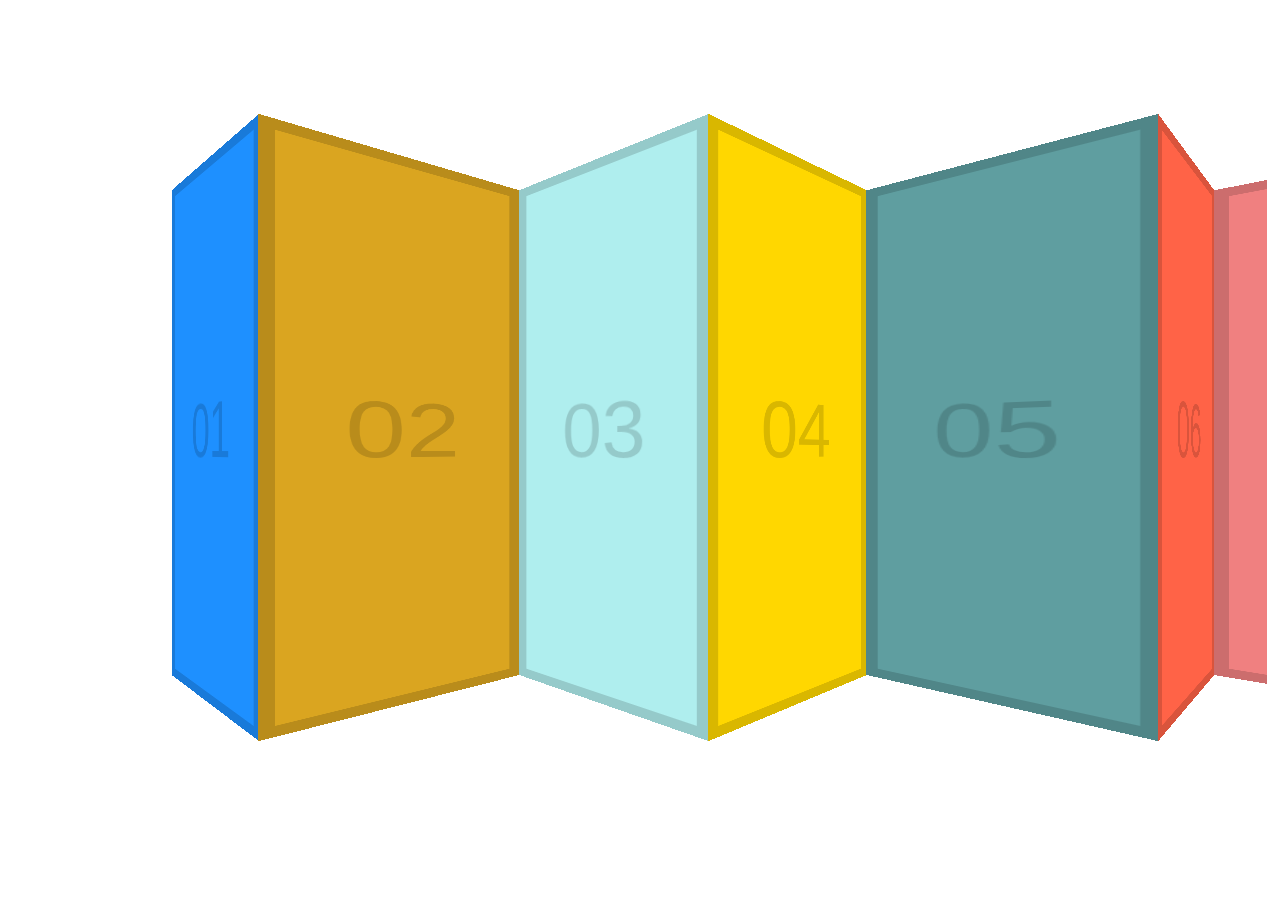
<file: clickAndDrag/index.html>
<!DOCTYPE html>
<html lang="en">
<head>
  <meta charset="UTF-8">
  <title>Click and Drag</title>
  <link rel="stylesheet" href="style.css">
</head>
<body>
  <div class="items">
    <div class="item item1">01</div>
    <div class="item item2">02</div>
    <div class="item item3">03</div>
    <div class="item item4">04</div>
    <div class="item item5">05</div>
    <div class="item item6">06</div>
    <div class="item item7">07</div>
    <div class="item item8">08</div>
    <div class="item item9">09</div>
    <div class="item item10">10</div>
    <div class="item item11">11</div>
    <div class="item item12">12</div>
    <div class="item item13">13</div>
    <div class="item item14">14</div>
    <div class="item item15">15</div>
    <div class="item item16">16</div>
    <div class="item item17">17</div>
    <div class="item item18">18</div>
    <div class="item item19">19</div>
    <div class="item item20">20</div>
    <div class="item item21">21</div>
    <div class="item item22">22</div>
    <div class="item item23">23</div>
    <div class="item item24">24</div>
    <div class="item item25">25</div>
  </div>

<script>
const slider = document.querySelector('.items');
let isDown = false;
let startX;
let scrollLeft;
slider.addEventListener('mousedown', (e) => {
  isDown = true;
  slider.classList.add('active');
  startX = e.pageX - slider.offsetLeft;
  scrollLeft = slider.scrollLeft;
});
slider.addEventListener('mouseleave', () => {
  isDown = false;
  slider.classList.remove('active');
});
slider.addEventListener('mouseup', () => {
  isDown = false;
  slider.classList.remove('active');
});
slider.addEventListener('mousemove', (e) => {
  if (!isDown) return; //stop the fn from running
  e.preventDefault();
  const x = e.pageX - slider.offsetLeft;
  const walk = (x - startX) * 3;
  slider.scrollLeft = scrollLeft - walk;
});
</script>

  </body>
</html>
</file>
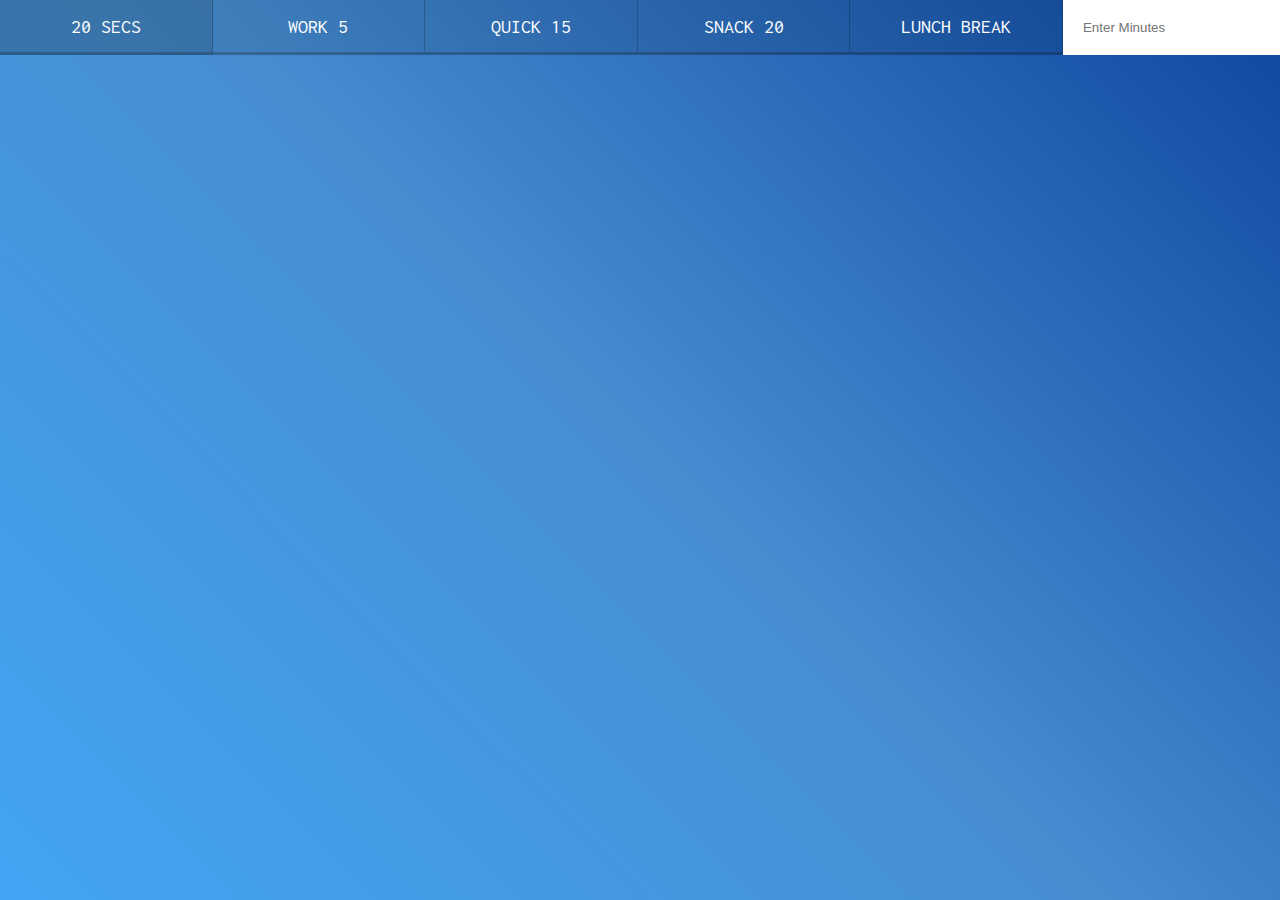
<file: countDown/index.html>
<!DOCTYPE html>
<html lang="en">
<head>
  <meta charset="UTF-8">
  <title>Countdown Timer</title>
  <link href='https://fonts.googleapis.com/css?family=Inconsolata' rel='stylesheet' type='text/css'>
  <link rel="stylesheet" href="style.css">
</head>
<body>
  <div class="timer">
    <div class="timer__controls">
      <button data-time="20" class="timer__button">20 Secs</button>
      <button data-time="300" class="timer__button">Work 5</button>
      <button data-time="900" class="timer__button">Quick 15</button>
      <button data-time="1200" class="timer__button">Snack 20</button>
      <button data-time="3600" class="timer__button">Lunch Break</button>
      <form name="customForm" id="custom">
        <input type="text" name="minutes" placeholder="Enter Minutes">
      </form>
    </div>
    <div class="display">
      <h1 class="display__time-left"></h1>
      <p class="display__end-time"></p>
    </div>
  </div>

  <script src="scripts.js"></script>
</body>
</html>
</file>
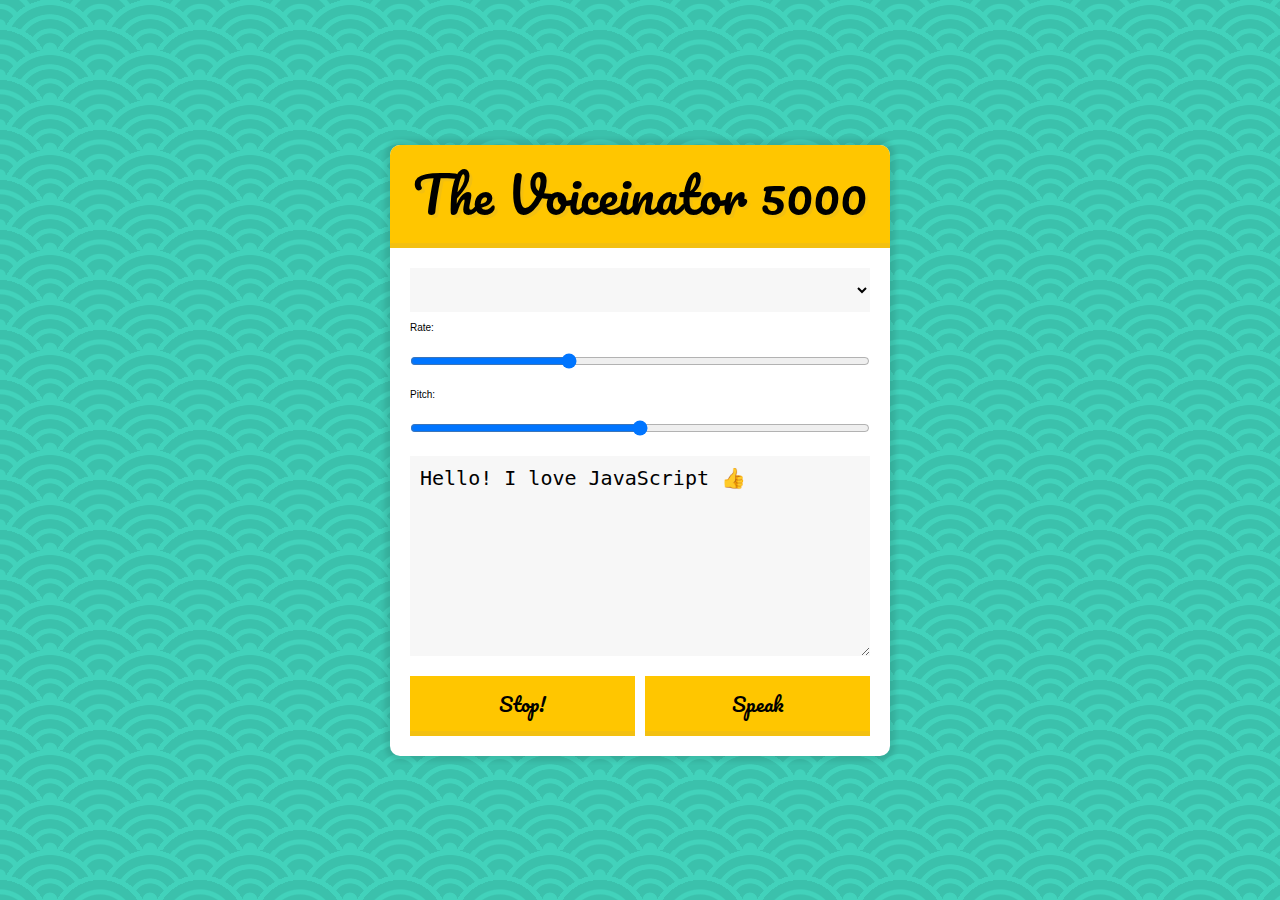
<file: speechGenerator/index.html>
<!DOCTYPE html>
<html lang="en">
<head>
  <meta charset="UTF-8">
  <title>Speech Synthesis</title>
  <link href='https://fonts.googleapis.com/css?family=Pacifico' rel='stylesheet' type='text/css'>
  <link rel="stylesheet" href="style.css">
</head>
<body>

    <div class="voiceinator">

      <h1>The Voiceinator 5000</h1>

      <select name="voice" id="voices">
        <option value="">Select A Voice</option>
      </select>

      <label for="rate">Rate:</label>
      <input name="rate" type="range" min="0" max="3" value="1" step="0.1">

      <label for="pitch">Pitch:</label>

      <input name="pitch" type="range" min="0" max="2" step="0.1">
      <textarea name="text">Hello! I love JavaScript 👍</textarea>
      <button id="stop">Stop!</button>
      <button id="speak">Speak</button>

    </div>

<script>
  const msg = new SpeechSynthesisUtterance();
  let voices = [];
  const voicesDropdown = document.querySelector('[name="voice"]');
  const options = document.querySelectorAll('[type="range"], [name="text"]');
  const speakButton = document.querySelector('#speak');
  const stopButton = document.querySelector('#stop');
  msg.text = document.querySelector('[name="text"]').value;

  function populateVoices(){
    voices = this.getVoices();
    voicesDropdown.innerHTML = voices
    .map(voice => `<option value="${voice.name}">${voice.name}(${voice.lang})</option>`)
    .join('');
    // possible to .filter(voice => vaoice.lang.includes('en'))

  }
   function setVoice(){
     msg.voice = voices.find(voice => voice.name === this.value);
     toggle();
   }

   function toggle(startOver = true){
     speechSynthesis.cancel();
     if(startOver){
       speechSynthesis.speak(msg);}
   }
   function setOption(){
     msg[this.name] = this.value;
     toggle();
   }
  speechSynthesis.addEventListener('voiceschanged', populateVoices);
  voicesDropdown.addEventListener('change',setVoice);
  options.forEach(option =>option.addEventListener('change',setOption));
  speakButton.addEventListener('click', toggle);
  stopButton.addEventListener('click', () => toggle(false));
  // you can't do stopButton.addEventListener('click', toggle(false));
  // you can do stopButton.addEventListener('click', toggle.bind(null, false));
</script>

</body>
</html>
</file>
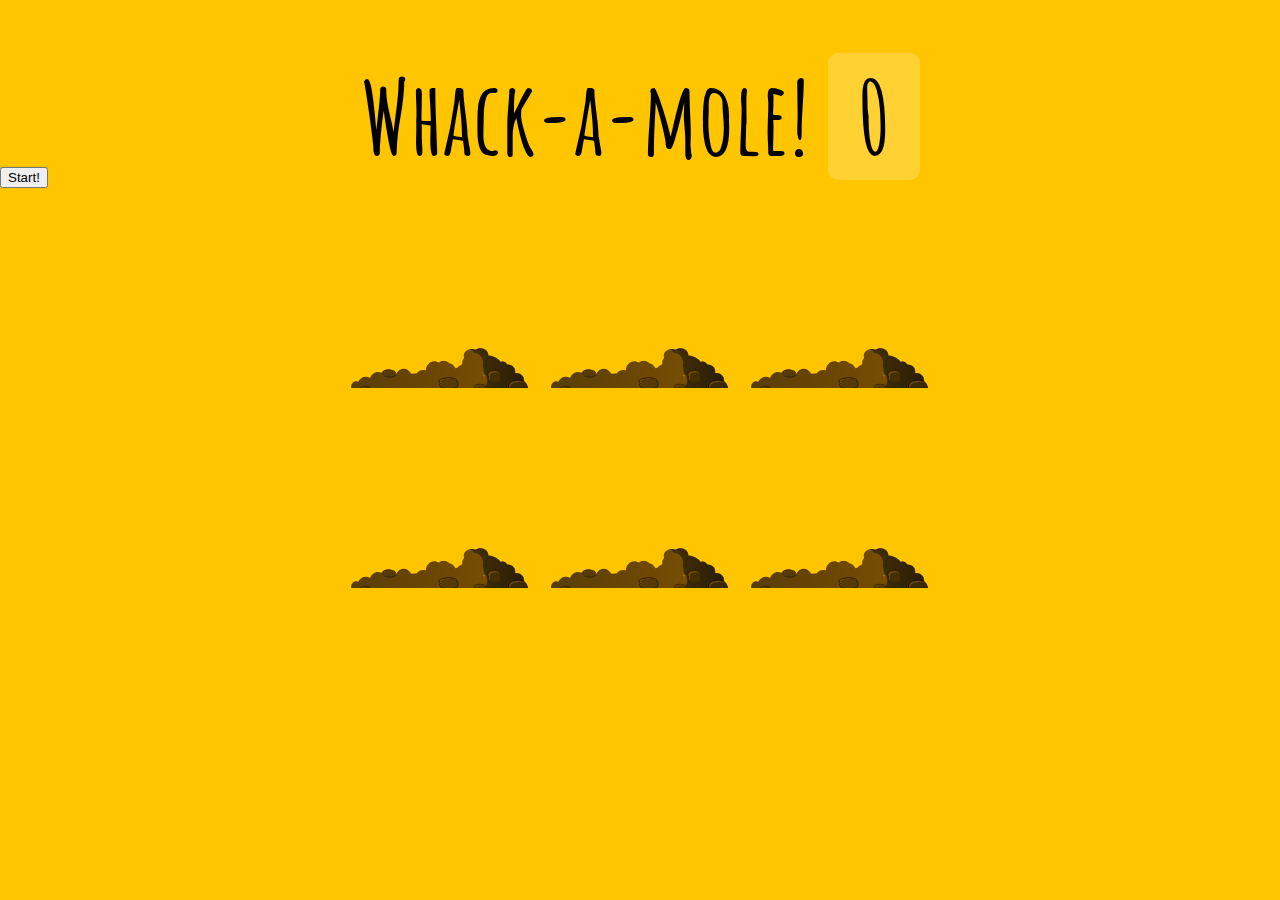
<file: whack/index.html>
<!DOCTYPE html>
<html lang="en">
<head>
  <meta charset="UTF-8">
  <title>Whack A Mole!</title>
  <link href='https://fonts.googleapis.com/css?family=Amatic+SC:400,700' rel='stylesheet' type='text/css'>
  <link rel="stylesheet" href="style.css">
</head>
<body>

  <h1>Whack-a-mole! <span class="score">0</span></h1>
  <button onClick="startGame()">Start!</button>

  <div class="game">
    <div class="hole hole1">
      <div class="mole"></div>
    </div>
    <div class="hole hole2">
      <div class="mole"></div>
    </div>
    <div class="hole hole3">
      <div class="mole"></div>
    </div>
    <div class="hole hole4">
      <div class="mole"></div>
    </div>
    <div class="hole hole5">
      <div class="mole"></div>
    </div>
    <div class="hole hole6">
      <div class="mole"></div>
    </div>
  </div>

<script>
  const holes = document.querySelectorAll('.hole');
  const scoreBoard = document.querySelector('.score');
  const moles = document.querySelectorAll('.mole');
  let lastHole;
  let timeUp = false;
  let score = 0;

  function randomTime(min, max){
    return Math.round(Math.random() * (max - min) + min);
}
 function randomHole(holes){
   const idx = Math.floor(Math.random() * holes.length);
   const hole = holes[idx];
   if (hole ===lastHole){
     return randomHole(holes)
   }
   lastHole = hole;
   return hole;
 }

 function peep(){
   const time = randomTime(200,1000);
   const hole = randomHole(holes);
   hole.classList.add('up');
   setTimeout(() => {
     hole.classList.remove('up');
     if (!timeUp) peep();
   }, time);
 }

 function startGame(){
   scoreBoard.textContent = 0;
   timeUp = false;
   score = 0;
   peep();
   setTimeout(() => timeUp = true, 10000)
 }

 function bonk(e){
   if(!e.isTrusted) return; //cheater!
   score++;
   this.classList.remove('up');
   scoreBoard.textContent = score;
 }

 moles.forEach(mole => mole.addEventListener('click', bonk));
</script>
</body>
</html>
</file>
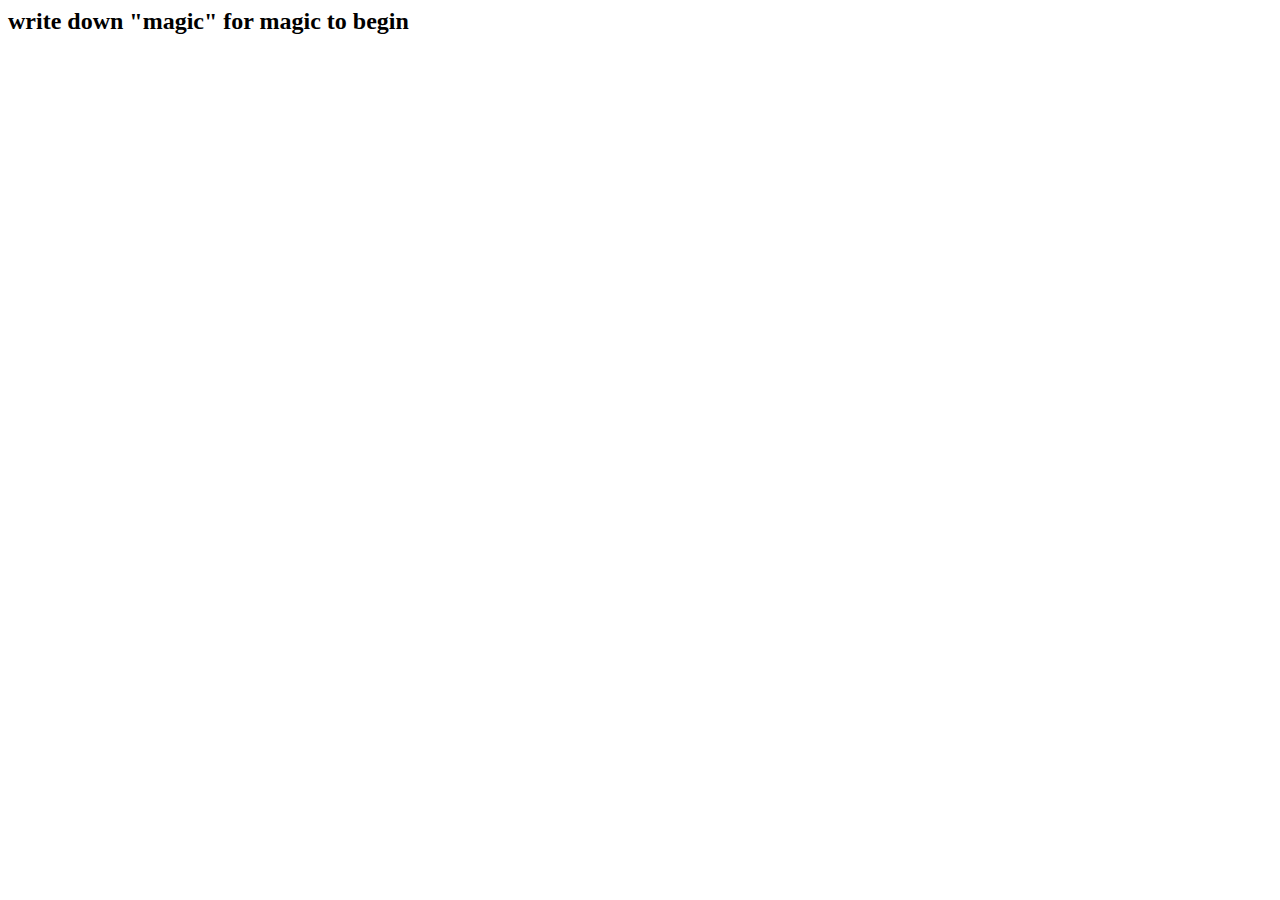
<file: keydetection.html>
<html lang = "en">
<head>
  <meta charset = "UTF-8">
  <title>Key detection </title>
  <script type = "text/javascript" src="http://www.cornify.com/js/cornify.js">
  </script>
</head>
<body>
  <h2>write down "magic" for magic to begin</h2>
  <script>
  const pressed =[];
  const secretCode ='magic';
  window.addEventListener('keyup', (e) =>{
    pressed.push(e.key);
    pressed.splice(-secretCode.length - 1, pressed.length - secretCode.length);
    if (pressed.join('').includes(secretCode)){
      cornify_add();
    }

  })
  </script>
</body>
</html>
</file>
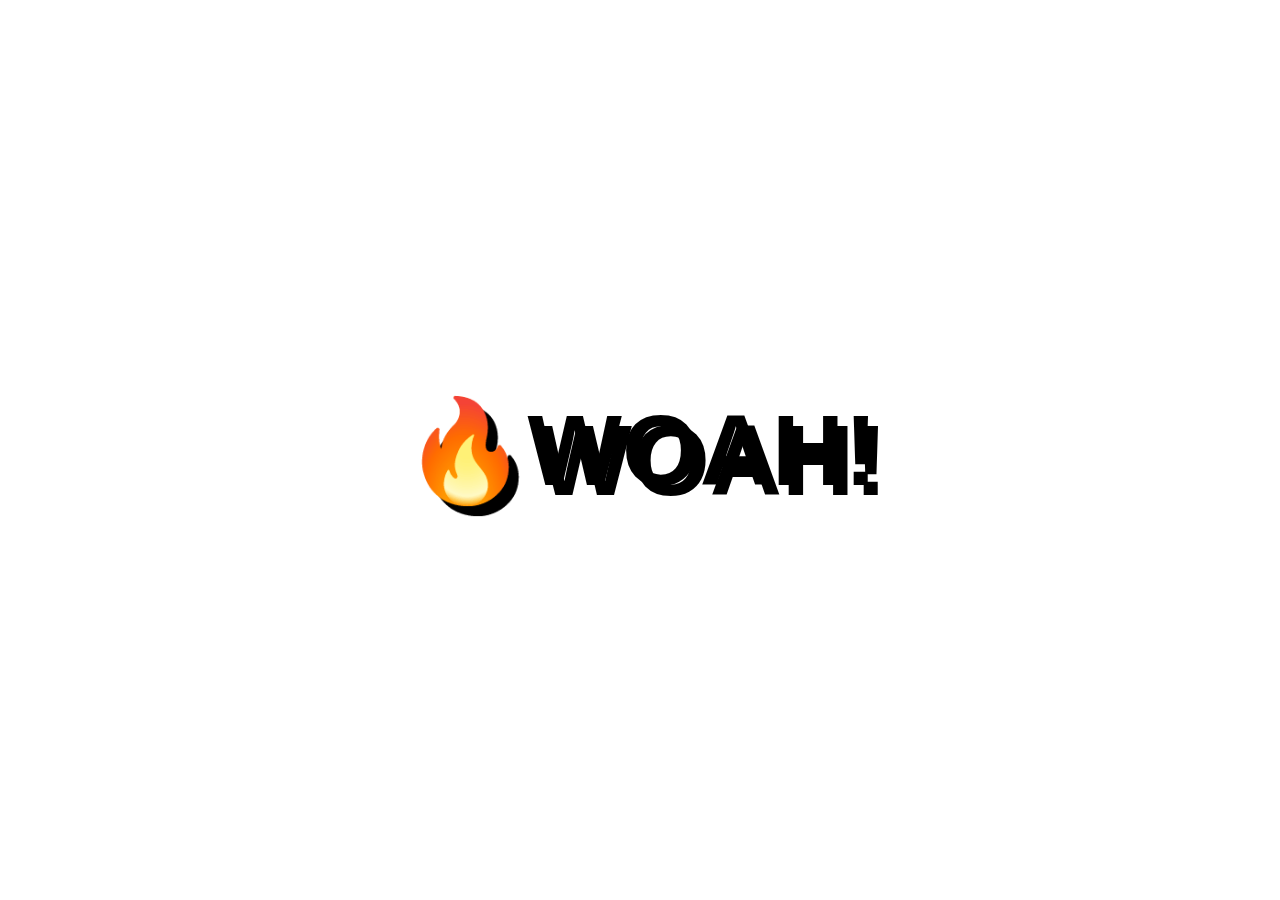
<file: shadow.html>
<!DOCTYPE html>
<html lang="en">
<head>
  <meta charset="UTF-8">
  <title>Mouse Shadow</title>
</head>
<body>

  <div class="hero">
    <h1 contenteditable>🔥WOAH!</h1>
  </div>

  <style>
  html {
    color:black;
    font-family: sans-serif;
  }
  body {
    margin: 0;
  }
  .hero {
    min-height: 100vh;
    display:flex;
    justify-content: center;
    align-items: center;
    color:black;
  }
  h1 {
    text-shadow: 10px 10px 0 rgba(0,0,0,1);
    font-size: 100px;
  }
  </style>

<script>
  const hero = document.querySelector('.hero');
  const text = document.querySelector('h1');
  const walk = 100; //100px

  function shadow(e){
    const {offsetWidth: width, offsetHeight: height} = hero;
    let {offsetX: x, offsetY: y} = e;
    if (this !== e.target){
      //offsetX, offsetY returns values of the child element, we have to do some normalization
      x = x + e.target.offsetLeft;
      y = y + e.target.offsetTop;
    }
    const xWalk = Math.round((x / width * walk) - (walk / 2));
    const yWalk = Math.round((y / width * walk) - (walk / 2));

    text.style.textShadow = `${xWalk}px ${yWalk}px 0 rgba(255,0,255,0.7),
    ${xWalk * -1}px ${yWalk}px 0 rgba(0,255,255,0.7)`;
  }
  hero.addEventListener('mousemove', shadow);
</script>
</body>
</html>
</file>
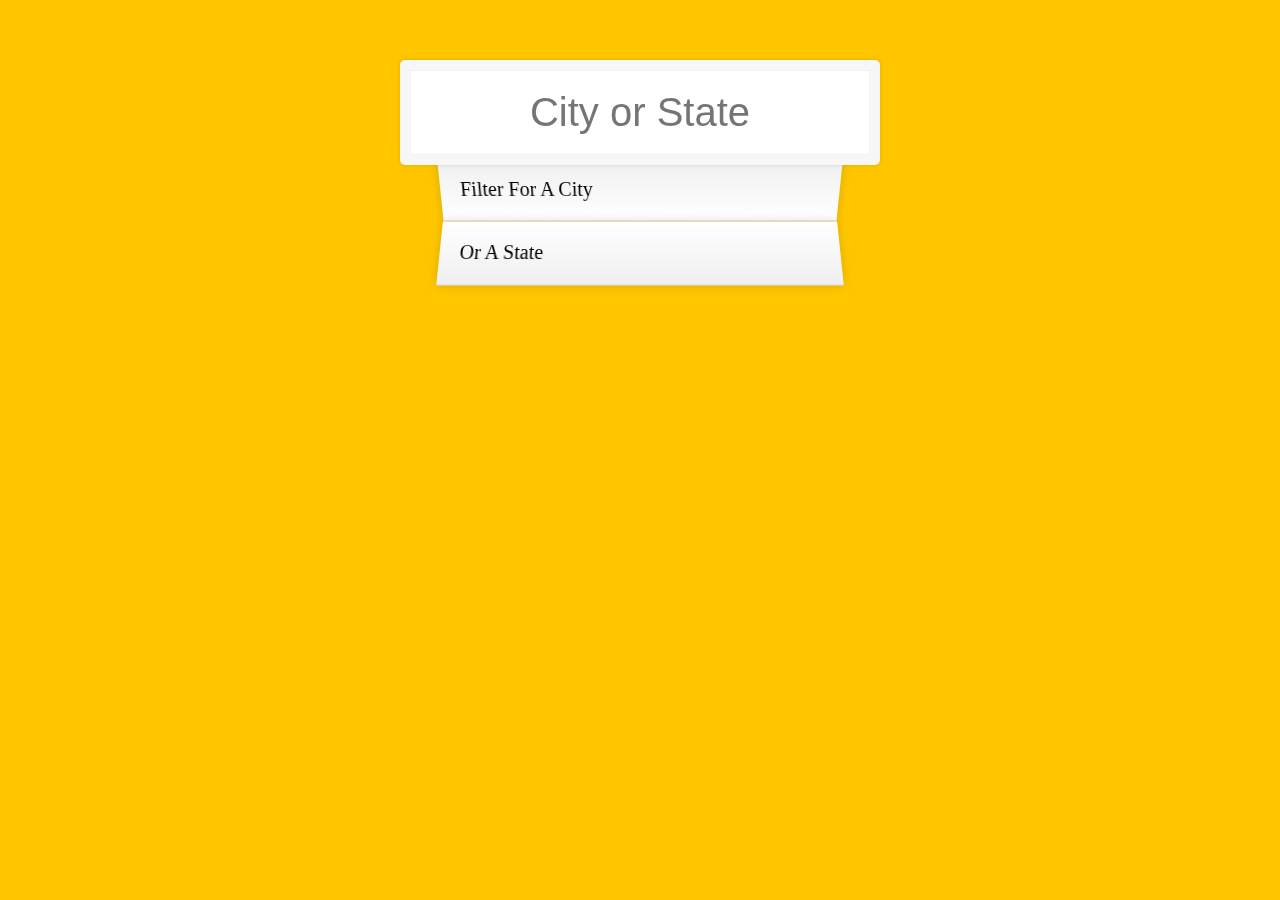
<file: ajax/ajax.html>
<!DOCTYPE html>
<html lang="en">
<head>
  <meta charset="UTF-8">
  <title>Type Ahead 👀</title>
  <link rel="stylesheet" href="style.css">
</head>
<body>

  <form class="search-form">
    <input type="text" class="search" placeholder="City or State">
    <ul class="suggestions">
      <li>Filter for a city</li>
      <li>or a state</li>
    </ul>
  </form>
<script>
const endpoint = 'https://gist.githubusercontent.com/Miserlou/c5cd8364bf9b2420bb29/raw/2bf258763cdddd704f8ffd3ea9a3e81d25e2c6f6/cities.json';
//const endpoint = 'cities.json';
const cities = [];
fetch(endpoint)
.then(blob => blob.json())
.then(data => cities.push(...data)); //returns a promise, to get data - use then(),
//change const - push(data) ->returns array of arrays => therefore me spread the data with ...
function findMatches(wordtoMatch,cities){
  return cities.filter(place =>{
    const regex = new RegExp(wordtoMatch, 'gi'); //g -global (matches more than once), i - insensitive
    return place.city.match(regex) || place.state.match(regex);
  });
}
  function numberWithCommas(x){
    return x.toString().replace(/\B(?=(\d{3})+(?!\d))/g, ',');
  }
  function displayMatches(){
    const matchArray = findMatches(this.value, cities);
    const html = matchArray.map(place =>{
      const regex = new RegExp(this.value, 'gi');
      const cityName = place.city.replace(regex, `<span class="hl">${this.value}</span>`);
      const stateName = place.state.replace(regex, `<span class="hl">${this.value}</span>`);
      return `
        <li>
          <span class="name"> ${cityName}, ${stateName}</span>
          <span class="population">${numberWithCommas(place.population)}</span>
        </li>
      `;}).join('');
      suggestions.innerHTML = html;

  }
  const searchInput = document.querySelector(".search");
  const suggestions = document.querySelector(".suggestions");
  searchInput.addEventListener('change', displayMatches);
  searchInput.addEventListener('keyup', displayMatches);

</script>
  </body>
</html>
</file>
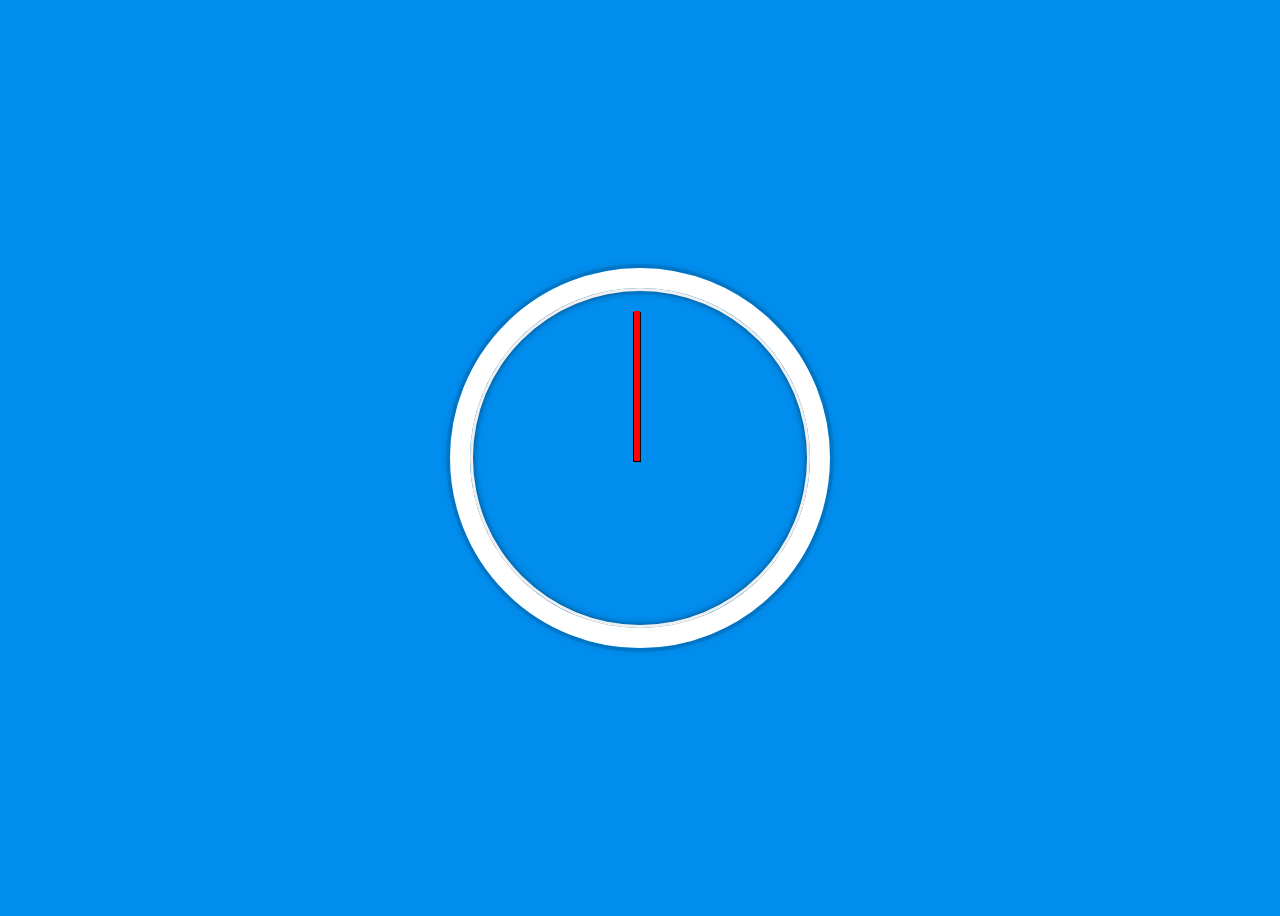
<file: clock/clock.html>
<!doctype html>
<html lang="en">
<head>
  <title>Clocks</title>
</head>
<body>
  <div class="clock">
    <div class="clock-face">
      <div class="hand hour-hand"></div>
      <div class="hand min-hand"></div>
      <div class="hand second-hand" ></div>
    </div>
  </div>
  <style>
  html{
    background: #018DED;
    background-size: cover;
    font-family: 'helvetica neue';
    text-align: center;
    font-size: 10px;
  }
  body{
    font-size: 2rem;
    display: flex;
    min-height: 100vh;
    align-items: center;
  }
  .clock{
    width: 30rem;
    height: 30rem;
    border:20px solid white;
    border-radius: 50%;
    margin:50px auto;
    position: relative;
    padding: 2rem;
    box-shadow:
      0 0 0px 4px rgba(0,0,0,0.1),
      inset 0 0 0 3px #EFEFEF,
      inset 0 0 10px black,
      0 0 10px rgba(0,0,0,0.2);
  }
  .clock-face{
    position: relative;
    width: 100%;
    height: 100%;
    transform: translate(-3px); /* account for the height of the clock hands*/
  }
  .hand{
    width: 50%;
    height: 6px;
    background: black;
    position: absolute;
    top: 50%;
    transform-origin: 100%;
    transform: rotate(90deg);
    transition: all 0.05sec;
    transition-timing-function: cubic-bezier(.1, 2.7, .58, 1);
  }
  .hand.second-hand{
    background: red;
  }
  .hand.hour-hand{
    height: 8px;

  }
  </style>
  <script>
  const secondHand = document.querySelector('.second-hand');
  const minHand = document.querySelector('.min-hand');
  const hourHand = document.querySelector('.hour-hand');
  function setDate(){
    const now = new Date();
    const seconds = now.getSeconds();
    const secondsDegrees = (seconds/60) * 360 + 90;
    secondHand.style.transform = `rotate(${secondsDegrees}deg)`;
    const minutes = now.getMinutes();
    const minutesDegrees = (minutes/60) * 360 + 90;
    minHand.style.transform = `rotate(${minutesDegrees}deg)`;
    const hours = now.getHours();
    const hoursDegrees = (hours/12) * 360 + 90;
    hourHand.style.transform = `rotate(${hoursDegrees}deg)`;
    console.log(houDegrees);
  }
  setInterval(setDate,1000);
  </script>
</body>
</html>
</file>
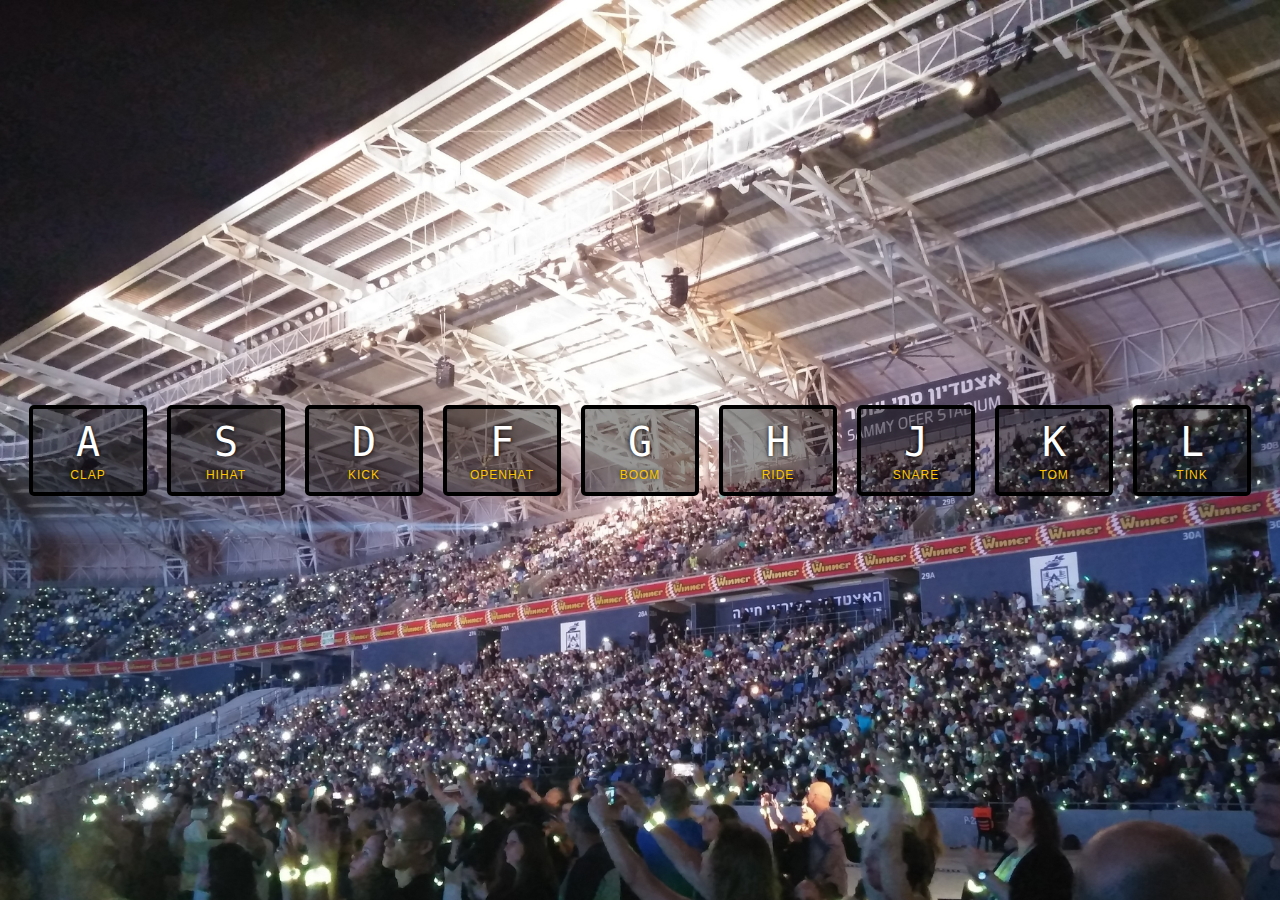
<file: drumkit/drumkit.html>
<!DOCTYPE html>
<html lang="en">
<head>
  <meta charset="UTF-8">
  <title>Drum Kit</title>
  <link rel="stylesheet" href="drum.css">
</head>
<body>


  <div class="keys">
    <div data-key="65" class="key">
      <kbd>A</kbd>
      <span class="sound">clap</span>
    </div>
    <div data-key="83" class="key">
      <kbd>S</kbd>
      <span class="sound">hihat</span>
    </div>
    <div data-key="68" class="key">
      <kbd>D</kbd>
      <span class="sound">kick</span>
    </div>
    <div data-key="70" class="key">
      <kbd>F</kbd>
      <span class="sound">openhat</span>
    </div>
    <div data-key="71" class="key">
      <kbd>G</kbd>
      <span class="sound">boom</span>
    </div>
    <div data-key="72" class="key">
      <kbd>H</kbd>
      <span class="sound">ride</span>
    </div>
    <div data-key="74" class="key">
      <kbd>J</kbd>
      <span class="sound">snare</span>
    </div>
    <div data-key="75" class="key">
      <kbd>K</kbd>
      <span class="sound">tom</span>
    </div>
    <div data-key="76" class="key">
      <kbd>L</kbd>
      <span class="sound">tink</span>
    </div>
  </div>

  <audio data-key="65" src="sounds/clap.wav"></audio>
  <audio data-key="83" src="sounds/hihat.wav"></audio>
  <audio data-key="68" src="sounds/kick.wav"></audio>
  <audio data-key="70" src="sounds/openhat.wav"></audio>
  <audio data-key="71" src="sounds/boom.wav"></audio>
  <audio data-key="72" src="sounds/ride.wav"></audio>
  <audio data-key="74" src="sounds/snare.wav"></audio>
  <audio data-key="75" src="sounds/tom.wav"></audio>
  <audio data-key="76" src="sounds/tink.wav"></audio>

<script>
  function removeTransition(e) {
    if (e.propertyName !== 'transform') return;
    e.target.classList.remove('playing');
  }
  function playSound(e) {
    const audio = document.querySelector(`audio[data-key="${e.keyCode}"]`);
    const key = document.querySelector(`div[data-key="${e.keyCode}"]`);
    if (!audio) return;
    key.classList.add('playing');
    audio.currentTime = 0;
    audio.play();
  }
  const keys = Array.from(document.querySelectorAll('.key'));
  keys.forEach(key => key.addEventListener('transitionend', removeTransition));
  window.addEventListener('keydown', playSound);
</script>


</body>
</html>
</file>
<file: clickAndDrag/style.css>
html {
  box-sizing: border-box;
  background: url('https://source.unsplash.com/NFs6dRTBgaM/2000x2000') fixed;
  background-size: cover;
}

*, *:before, *:after {
  box-sizing: inherit;
}

body {
  min-height: 100vh;
  display: flex;
  justify-content: center;
  align-items: center;
  font-family: sans-serif;
  font-size: 20px;
  margin: 0;
}

.items {
  height:800px;
  padding: 100px;
  width:100%;
  border:1px solid white;
  overflow-x: scroll;
  overflow-y: hidden;
  white-space: nowrap;
  user-select: none;
  cursor: pointer;
  transition: all 0.2s;
  transform: scale(0.98);
  will-change: transform;
  position: relative;
  background: rgba(255,255,255,0.1);
  font-size: 0;
  perspective: 500px;
}

.items.active {
  background: rgba(255,255,255,0.3);
  cursor: grabbing;
  cursor: -webkit-grabbing;
  transform: scale(1);
}

.item {
  width:200px;
  height: calc(100% - 40px);
  display: inline-flex;
  align-items: center;
  justify-content: center;
  font-size: 80px;
  font-weight: 100;
  color:rgba(0,0,0,0.15);
  box-shadow: inset 0 0 0 10px rgba(0,0,0,0.15);
}

.item:nth-child(9n+1) { background: dodgerblue;}
.item:nth-child(9n+2) { background: goldenrod;}
.item:nth-child(9n+3) { background: paleturquoise;}
.item:nth-child(9n+4) { background: gold;}
.item:nth-child(9n+5) { background: cadetblue;}
.item:nth-child(9n+6) { background: tomato;}
.item:nth-child(9n+7) { background: lightcoral;}
.item:nth-child(9n+8) { background: darkslateblue;}
.item:nth-child(9n+9) { background: rebeccapurple;}

.item:nth-child(even) { transform: scaleX(1.31) rotateY(40deg); }
.item:nth-child(odd) { transform: scaleX(1.31) rotateY(-40deg); }
</file>
<file: countDown/style.css>
html {
  box-sizing: border-box;
  font-size: 10px;
  background: #8E24AA;
  background: linear-gradient(45deg,  #42a5f5 0%,#478ed1 50%,#0d47a1 100%);
}

*, *:before, *:after {
  box-sizing: inherit;
}

body {
  margin:0;
  text-align: center;
  font-family: 'Inconsolata', monospace;
}

.display__time-left {
  font-weight: 100;
  font-size: 20rem;
  margin: 0;
  color:white;
  text-shadow:4px 4px 0 rgba(0,0,0,0.05);
}

.timer {
  display:flex;
  min-height: 100vh;
  flex-direction:column;
}

.timer__controls {
  display: flex;
}

.timer__controls > * {
  flex:1;
}

.timer__controls form {
  flex:1;
  display:flex;
}

.timer__controls input {
  flex:1;
  border:0;
  padding:2rem;
}

.timer__button {
  background:none;
  border:0;
  cursor: pointer;
  color:white;
  font-size: 2rem;
  text-transform: uppercase;
  background:rgba(0,0,0,0.1);
  border-bottom:3px solid rgba(0,0,0,0.2);
  border-right:1px solid rgba(0,0,0,0.2);
  padding:1rem;
  font-family: 'Inconsolata', monospace;
}

.timer__button:hover,
.timer__button:focus {
  background:rgba(0,0,0,0.2);
  outline:0;
}

.display {
  flex:1;
  display:flex;
  flex-direction: column;
  align-items: center;
  justify-content: center;
}

.display__end-time {
  font-size: 4rem;
  color:white;
}
</file>
<file: speechGenerator/style.css>
html {
  font-size: 10px;
  box-sizing: border-box;
}

*, *:before, *:after {
  box-sizing: inherit;
}

body {
  margin: 0;
  padding: 0;
  font-family: sans-serif;
  background-color:#3BC1AC;
  display:flex;
  min-height: 100vh;
  align-items: center;

  background-image:
  radial-gradient(circle at 100% 150%, #3BC1AC 24%, #42D2BB 25%, #42D2BB 28%, #3BC1AC 29%, #3BC1AC 36%, #42D2BB 36%, #42D2BB 40%, transparent 40%, transparent),
  radial-gradient(circle at 0    150%, #3BC1AC 24%, #42D2BB 25%, #42D2BB 28%, #3BC1AC 29%, #3BC1AC 36%, #42D2BB 36%, #42D2BB 40%, transparent 40%, transparent),
  radial-gradient(circle at 50%  100%, #42D2BB 10%, #3BC1AC 11%, #3BC1AC 23%, #42D2BB 24%, #42D2BB 30%, #3BC1AC 31%, #3BC1AC 43%, #42D2BB 44%, #42D2BB 50%, #3BC1AC 51%, #3BC1AC 63%, #42D2BB 64%, #42D2BB 71%, transparent 71%, transparent),
  radial-gradient(circle at 100% 50%, #42D2BB 5%, #3BC1AC 6%, #3BC1AC 15%, #42D2BB 16%, #42D2BB 20%, #3BC1AC 21%, #3BC1AC 30%, #42D2BB 31%, #42D2BB 35%, #3BC1AC 36%, #3BC1AC 45%, #42D2BB 46%, #42D2BB 49%, transparent 50%, transparent),
  radial-gradient(circle at 0    50%, #42D2BB 5%, #3BC1AC 6%, #3BC1AC 15%, #42D2BB 16%, #42D2BB 20%, #3BC1AC 21%, #3BC1AC 30%, #42D2BB 31%, #42D2BB 35%, #3BC1AC 36%, #3BC1AC 45%, #42D2BB 46%, #42D2BB 49%, transparent 50%, transparent);
  background-size:100px 50px;
}


.voiceinator {
  padding:2rem;
  width:50rem;
  margin:0 auto;
  border-radius:1rem;
  position: relative;
  background:white;
  overflow: hidden;
  z-index: 1;
  box-shadow:0 0 5px 5px rgba(0,0,0,0.1);
}

h1 {
  width:calc(100% + 4rem);
  margin: -2rem 0 2rem -2rem;
  padding:.5rem;
  background: #ffc600;
  border-bottom: 5px solid #F3C010;
  text-align: center;
  font-size: 5rem;
  font-weight: 100;
  font-family: 'Pacifico', cursive;
  text-shadow:3px 3px 0 #F3C010;

}

.voiceinator input,
.voiceinator button,
.voiceinator select,
.voiceinator textarea {
  width: 100%;
  display: block;
  margin:10px 0;
  padding:10px;
  border:0;
  font-size: 2rem;
  background:#F7F7F7;
  outline:0;
}

textarea {
  height: 20rem;
}

input[type="select"] {

}

.voiceinator button {
  background:#ffc600;
  border:0;
  width: 49%;
  float:left;
  font-family: 'Pacifico', cursive;
  margin-bottom: 0;
  font-size: 2rem;
  border-bottom: 5px solid #F3C010;
  cursor:pointer;
  position: relative;
}

.voiceinator button:active {
  top:2px;
}

.voiceinator button:nth-of-type(1) {
  margin-right: 2%;
}
</file>
<file: whack/style.css>
html {
  box-sizing: border-box;
  font-size: 10px;
  background: #ffc600;
}

*, *:before, *:after {
  box-sizing: inherit;
}

body {
  padding: 0;
  margin:0;
  font-family: 'Amatic SC', cursive;
}

h1 {
  text-align: center;
  font-size: 10rem;
  line-height:1;
  margin-bottom: 0;
}

.score {
  background:rgba(255,255,255,0.2);
  padding:0 3rem;
  line-height:1;
  border-radius:1rem;
}

.game {
  width:600px;
  height:400px;
  display:flex;
  flex-wrap:wrap;
  margin:0 auto;
}

.hole {
  flex: 1 0 33.33%;
  overflow: hidden;
  position: relative;
}

.hole:after {
  display: block;
  background: url(dirt.svg) bottom center no-repeat;
  background-size:contain;
  content:'';
  width: 100%;
  height:70px;
  position: absolute;
  z-index: 2;
  bottom:-30px;
}

.mole {
  background:url('mole.svg') bottom center no-repeat;
  background-size:60%;
  position: absolute;
  top: 100%;
  width: 100%;
  height: 100%;
  transition:all 0.4s;
}

.hole.up .mole {
  top:0;
}
</file>
<file: ajax/style.css>
html {
      box-sizing: border-box;
      background:#ffc600;
      font-family:'helvetica neue';
      font-size: 20px;
      font-weight: 200;
    }
    *, *:before, *:after {
      box-sizing: inherit;
    }
    input {
      width: 100%;
      padding:20px;
    }

    .search-form {
      max-width:400px;
      margin:50px auto;
    }

    input.search {
      margin: 0;
      text-align: center;
      outline:0;
      border: 10px solid #F7F7F7;
      width: 120%;
      left: -10%;
      position: relative;
      top: 10px;
      z-index: 2;
      border-radius: 5px;
      font-size: 40px;
      box-shadow: 0 0 5px rgba(0, 0, 0, 0.12), inset 0 0 2px rgba(0, 0, 0, 0.19);
    }


    .suggestions {
      margin: 0;
      padding: 0;
      position: relative;
      /*perspective:20px;*/
    }
    .suggestions li {
      background:white;
      list-style: none;
      border-bottom: 1px solid #D8D8D8;
      box-shadow: 0 0 10px rgba(0, 0, 0, 0.14);
      margin:0;
      padding:20px;
      transition:background 0.2s;
      display:flex;
      justify-content:space-between;
      text-transform: capitalize;
    }

    .suggestions li:nth-child(even) {
      transform: perspective(100px) rotateX(3deg) translateY(2px) scale(1.001);
      background: linear-gradient(to bottom,  #ffffff 0%,#EFEFEF 100%);
    }
    .suggestions li:nth-child(odd) {
      transform: perspective(100px) rotateX(-3deg) translateY(3px);
      background: linear-gradient(to top,  #ffffff 0%,#EFEFEF 100%);
    }

    span.population {
      font-size: 15px;
    }

    .hl {
      background:#ffc600;
    }

    a {
      color:black;
      background:rgba(0,0,0,0.1);
      text-decoration: none;
    }
</file>
<file: drumkit/drum.css>
html {
  font-size: 10px;
  background: url(1.jpg) bottom center;
  background-size: cover;
}
body,html {
  margin: 0;
  padding: 0;
  font-family: sans-serif;
}

.keys {
  display: flex;
  flex: 1;
  min-height: 100vh;
  align-items: center;
  justify-content: center;
}

.key {
  border: .4rem solid black;
  border-radius: .5rem;
  margin: 1rem;
  font-size: 1.5rem;
  padding: 1rem .5rem;
  transition: all .07s ease;
  width: 10rem;
  text-align: center;
  color: white;
  background: rgba(0,0,0,0.4);
  text-shadow: 0 0 .5rem black;
}

.playing {
  transform: scale(1.1);
  border-color: #ffc600;
  box-shadow: 0 0 1rem #ffc600;
}

kbd {
  display: block;
  font-size: 4rem;
}

.sound {
  font-size: 1.2rem;
  text-transform: uppercase;
  letter-spacing: .1rem;
  color: #ffc600;
</file>
